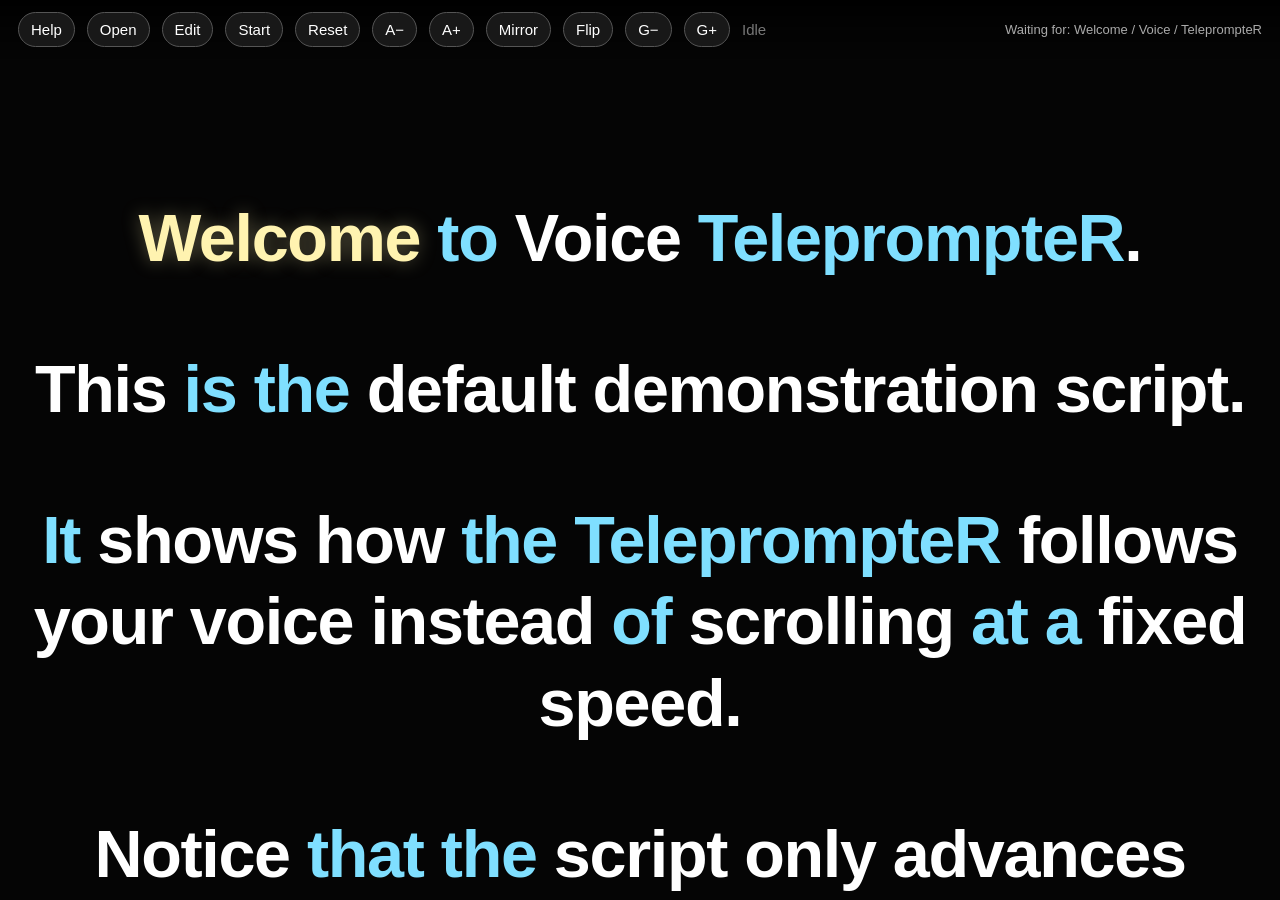
<file: index.html>
<!doctype html>
<html lang="en">
<head>
<meta charset="utf-8" />
<meta name="viewport" content="width=device-width, initial-scale=1" />
<title>Voice Teleprompter</title>
<script src="version.js"></script>
<link rel="stylesheet" href="styles.css" />
</head>
<body>
<div id="toolbar">
  <button id="helpBtn">Help</button>
  <button id="openBtn">Open</button>
  <input id="fileInput" type="file" accept=".txt,.md,text/plain,text/markdown" style="display:none" />
  <button id="editBtn">Edit</button>
  <button id="startBtn">Start</button>
  <button id="resetBtn">Reset</button>
  <button id="fontDownBtn">A−</button>
  <button id="fontUpBtn">A+</button>
  <button id="mirrorBtn">Mirror</button>
  <button id="flipBtn">Flip</button>
  <button id="eyeGapDownBtn">G−</button>
  <button id="eyeGapUpBtn">G+</button>
  <span id="status">Idle</span>
  <span id="debug">Waiting for: —</span>
</div>
<div id="stage"><div id="script"></div></div>
<div id="unsupported">This browser does not support the Web Speech API. Try Chrome. Keyboard controls still work.</div>
<div id="editorOverlay">
  <div id="editorPanel">
    <div id="editorBar">
      <strong>Edit</strong>
      <span class="spacer"></span>
      <button id="applyEditBtn">Apply</button>
      <button id="downloadScriptBtn">Download</button>
      <button id="closeEditBtn">Close</button>
    </div>
    <textarea id="scriptEditor" spellcheck="true"></textarea>
  </div>
</div>

<script src="app.js"></script>
</body>
</html>
</file>
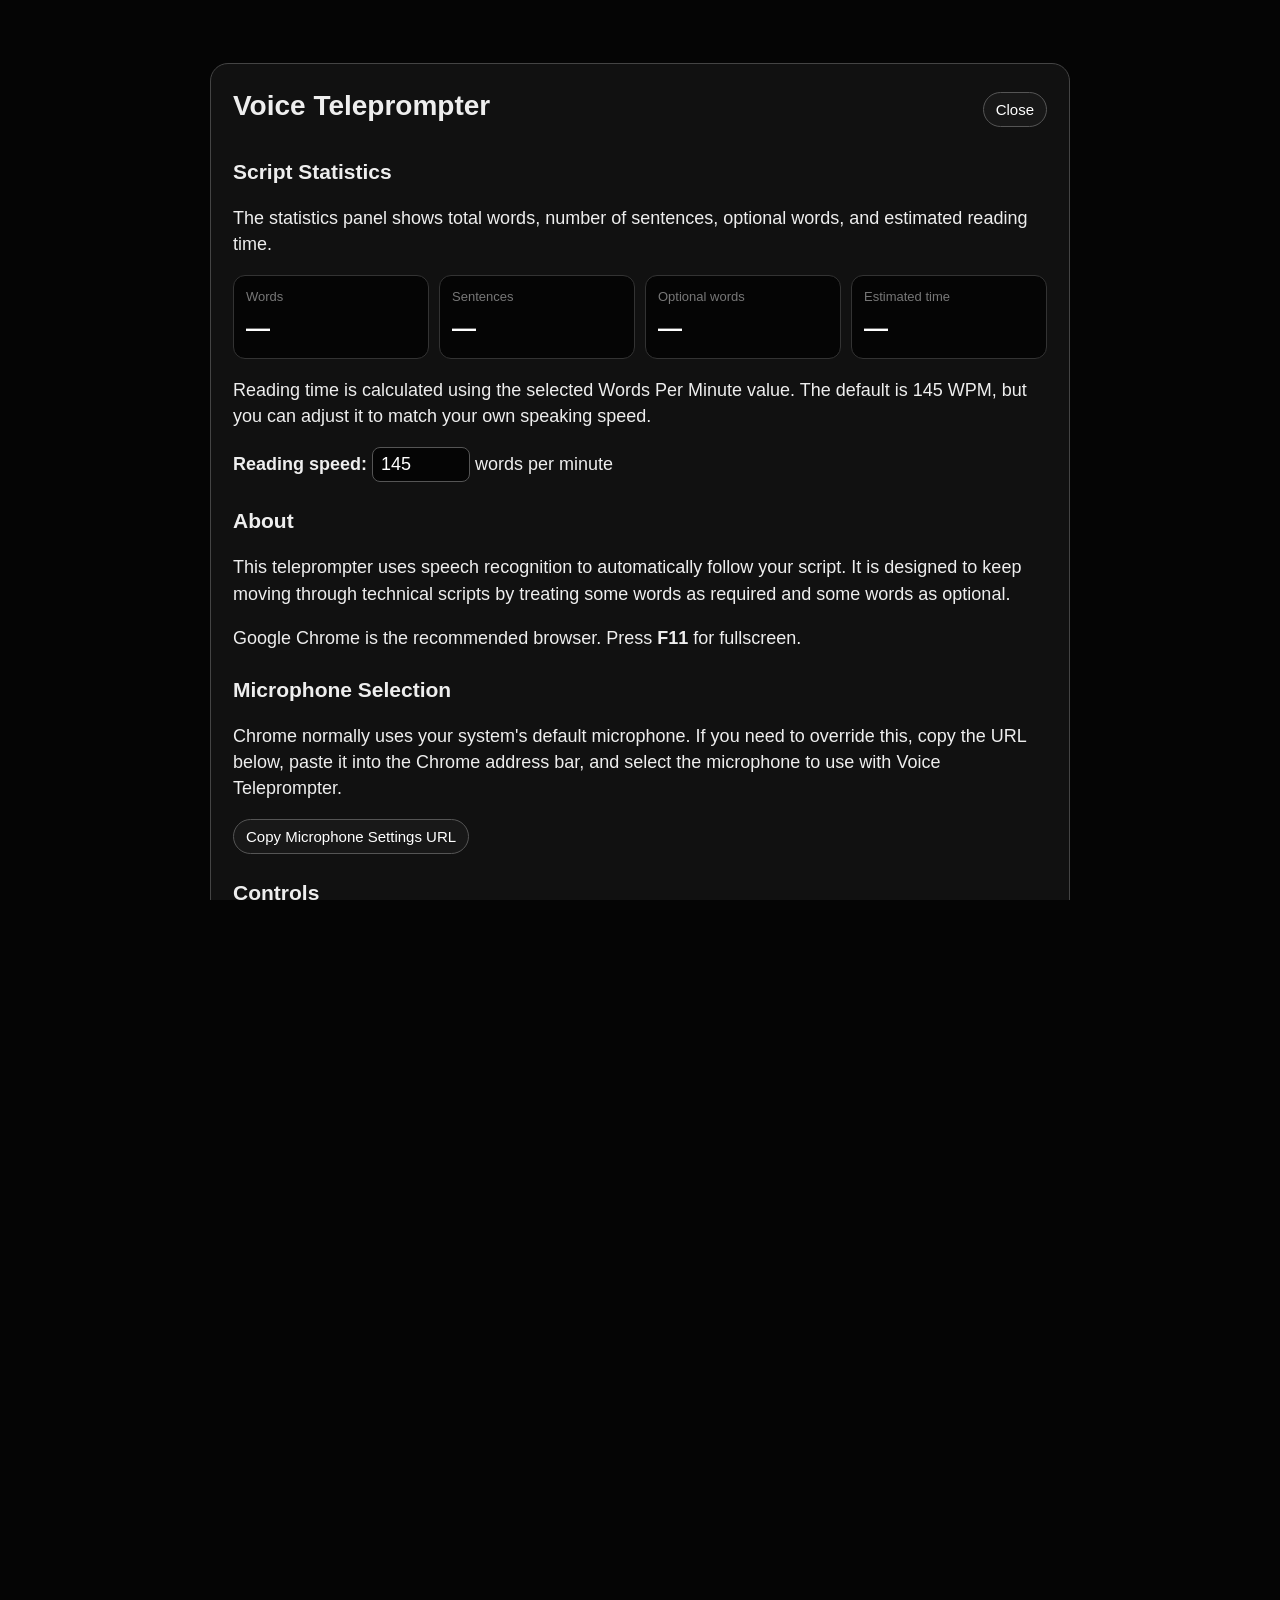
<file: help.html>
<!doctype html>
<html lang="en">
<head>
<meta charset="utf-8" />
<meta name="viewport" content="width=device-width, initial-scale=1" />
<title>Voice Teleprompter Help</title>
<script src="version.js"></script>
<link rel="stylesheet" href="styles.css" />
</head>
<body class="help-page">
<div id="helpPanel">
    <div class="helpTop">
      <div>
        <h2>Voice Teleprompter</h2>
      </div>
      <button id="closeHelpBtn">Close</button>
    </div>

    <h3>Script Statistics</h3>
    <p>
      The statistics panel shows total words, number of sentences, optional words,
      and estimated reading time.
    </p>

    <div id="statsGrid">
      <div class="statCard"><div class="statLabel">Words</div><div id="statWords" class="statValue">—</div></div>
      <div class="statCard"><div class="statLabel">Sentences</div><div id="statSentences" class="statValue">—</div></div>
      <div class="statCard"><div class="statLabel">Optional words</div><div id="statOptional" class="statValue">—</div></div>
      <div class="statCard"><div class="statLabel">Estimated time</div><div id="statTime" class="statValue">—</div></div>
    </div>

    <p>
      Reading time is calculated using the selected Words Per Minute value.
      The default is 145 WPM, but you can adjust it to match your own speaking speed.
    </p>

    <label for="wpmInput"><strong>Reading speed:</strong></label>
    <input id="wpmInput" type="number" min="60" max="300" step="5" value="145" />
    <span> words per minute</span>

    <h3>About</h3>

    <p>
      This teleprompter uses speech recognition to automatically follow your script.
      It is designed to keep moving through technical scripts by treating some words
      as required and some words as optional.
    </p>

    <p>
    Google Chrome is the recommended browser. Press <strong>F11</strong> for fullscreen.
    </p>

    <h3>Microphone Selection</h3>

    <p>
    Chrome normally uses your system's default microphone. If you need to override this, copy the URL below, paste it into the Chrome address bar, and select the microphone to use with Voice Teleprompter.
    </p>

    <button onclick="navigator.clipboard.writeText('chrome://settings/content/microphone')">
        Copy Microphone Settings URL
    </button>

    <h3>Controls</h3>
    <table class="helpTable">
      <tr><td>Open</td><td>Load a plain text script. The last loaded script text is remembered automatically in this browser.</td></tr>
      <tr><td>Edit</td><td>Open the built-in editor. Press Apply to update the teleprompter.</td></tr>
      <tr><td>Start / Stop</td><td>Start or stop speech recognition. When active, the teleprompter follows your speech automatically.</td></tr>
      <tr><td>Reset</td><td>Return to the beginning of the current script.</td></tr>
      <tr><td>A- / A+</td><td>Decrease or increase the teleprompter font size.</td></tr>
      <tr><td>Mirror / Unmirror</td><td>Mirror the script horizontally for use with beam-splitter teleprompter hardware.</td></tr>
      <tr><td>Flip / Unflip</td><td>Flip the script vertically for display setups where the screen image needs to be inverted.</td></tr>
      <tr><td>G− / G+</td><td>Decrease or increase the fixed horizontal Eye Contact gap. Each click changes the gap by half the default line height, and the selected size is remembered automatically.</td></tr>
      <tr><td>Download</td><td>Available in the editor. Saves the current script as a text file.</td></tr>
    </table>

    <h3>Eye Contact Gap</h3>
    <p>
      The Eye Contact gap is a fixed horizontal band in the reading area. It is
      intended for a webcam positioned in front of the screen, so the next lines
      of text appear just above the camera. This helps you read while looking
      closer to the lens.
    </p>
    <p>
      Use <strong>G−</strong> and <strong>G+</strong> to reduce or increase the gap height.
      The gap is shown as a dark grey band with subtle borders, and the chosen
      size is saved in this browser. Set the gap to zero steps to hide it.
    </p>

    <h3>Voice Commands</h3>
    <table class="helpTable">
      <tr><td>Hey reset</td><td>Reset to the beginning without stopping voice recognition.</td></tr>
    </table>

    <h3>Recognition Guide</h3>
    <div class="legendRow"><span class="legendSwatch legendRequired"></span><span><strong>White</strong> words are required. The recognizer normally expects to hear these words.</span></div>
    <div class="legendRow"><span class="legendSwatch legendOptional"></span><span><strong>Cyan</strong> words are optional. They may be skipped if the following required word is recognized.</span></div>
    <div class="legendRow"><span class="legendSwatch legendCurrent"></span><span><strong>Yellow</strong> shows the current word or reading position.</span></div>
    <div class="legendRow"><span class="legendSwatch legendRead"></span><span><strong>Grey</strong> words have already been read.</span></div>

    <h3>Why are some words cyan?</h3>
    <p>
      Some cyan words are filler words such as <b>a</b>, <b>an</b>, <b>the</b>,
      <b>of</b>, <b>to</b>, <b>in</b>, <b>with</b>, <b>and</b>, <b>so</b>,
      and <b>when</b>. These are optional because they do not help much with
      tracking your position and are usually not recognized individually.
    </p>

    <p>
      Other cyan words are technical words that may be difficult for speech recognition,
      such as acronyms, product names, identifiers, or CamelCase terms.
    </p>

    <h3>Making a word optional</h3>
    <p>
      If a white word is not being recognized reliably, edit the script so it matches
      one of these optional-word patterns:
    </p>

    <table class="helpTable">
      <tr><td>ALL CAPITALS</td><td>RSSI, BLE, GPIO</td></tr>
      <tr><td>Letters and numbers</td><td>EFR32, STM32, SiWx917</td></tr>
      <tr><td>CamelCase</td><td>OpenThread, BlueTooth</td></tr>
    </table>

    <h3>Making a word required</h3>
    <p>
      If a cyan word should be required, edit it so it no longer matches the optional-word rules.
    </p>

    <table class="helpTable">
      <tr><td>RSSI</td><td>rssi</td></tr>
      <tr><td>OpenThread</td><td>Open Thread</td></tr>
      <tr><td>BlueTooth</td><td>Bluetooth</td></tr>
    </table>

    <p>
      <b>Tip:</b> Only make a word optional if it consistently causes recognition problems.
      Leaving ordinary English words as required generally gives the most accurate tracking.
    </p>

    <hr>

    <h3>Developer</h3>

    <p>
    The button below clears all settings and locally stored scripts, allowing you to
    test the first-run experience.
    </p>

    <p>
    <button id="resetAppBtn">Reset Application Settings</button>
    </p>

    <p style="margin-top: 28px; text-align: center;">
      <button id="closeHelpBottomBtn" onclick="closeHelp()">Close</button>
    </p>
  </div>
<script>
function closeHelp() {
  if (history.length > 1) {
    history.back();
  } else {
    location.href = 'index.html';
  }
}
function valueOrDash(key) {
  return localStorage.getItem(key) || '—';
}
function loadHelpStats() {
  const words = document.getElementById('statWords');
  const sentences = document.getElementById('statSentences');
  const optional = document.getElementById('statOptional');
  const time = document.getElementById('statTime');
  const wpm = document.getElementById('wpmInput');
  if (words) words.textContent = valueOrDash('teleprompterStatWords');
  if (sentences) sentences.textContent = valueOrDash('teleprompterStatSentences');
  if (optional) optional.textContent = valueOrDash('teleprompterStatOptional');
  if (time) time.textContent = valueOrDash('teleprompterStatTime');
  if (wpm) wpm.value = localStorage.getItem('teleprompterWpm') || '145';
}
function updateHelpWpm() {
  const wpm = document.getElementById('wpmInput');
  if (!wpm) return;
  const value = Math.max(60, Math.min(300, parseInt(wpm.value || '145', 10)));
  wpm.value = String(value);
  localStorage.setItem('teleprompterWpm', String(value));
  const totalWords = parseInt(localStorage.getItem('teleprompterStatWords') || '0', 10);
  const totalSeconds = Math.max(1, Math.round((totalWords / value) * 60));
  const minutes = Math.floor(totalSeconds / 60);
  const seconds = totalSeconds % 60;
  const text = minutes <= 0 ? seconds + 's' : minutes + 'm ' + String(seconds).padStart(2, '0') + 's';
  localStorage.setItem('teleprompterStatTime', text);
  const statTime = document.getElementById('statTime');
  if (statTime) statTime.textContent = text;
}
function resetApplicationSettings() {
  if (!confirm('This will delete the saved script, font size and reading speed.\n\nContinue?')) return;
  localStorage.removeItem('teleprompterScriptText');
  localStorage.removeItem('teleprompterFontPx');
  localStorage.removeItem('teleprompterWpm');
  localStorage.removeItem('teleprompterMirror');
  localStorage.removeItem('teleprompterFlip');
  localStorage.removeItem('teleprompterEyeContact');
  localStorage.removeItem('teleprompterEyeContactGapSteps');
  localStorage.removeItem('teleprompterStatWords');
  localStorage.removeItem('teleprompterStatSentences');
  localStorage.removeItem('teleprompterStatOptional');
  localStorage.removeItem('teleprompterStatTime');
  location.href = 'index.html';
}
document.getElementById('closeHelpBtn')?.addEventListener('click', closeHelp);
document.getElementById('closeHelpBottomBtn')?.addEventListener('click', closeHelp);
document.getElementById('wpmInput')?.addEventListener('change', updateHelpWpm);
document.getElementById('resetAppBtn')?.addEventListener('click', resetApplicationSettings);
loadHelpStats();
</script>
</body>
</html>
</file>
<file: styles.css>
:root {
    --bg: #050505;
    --unread: #ffffff;
    --read: #9a9a9a;
    --current: #fff3b0;
    --ui: #cfcfcf;
    --muted: #777;
    --optional: #7fdfff;
  }
  html, body {
    margin: 0;
    padding: 0;
    background: var(--bg);
    color: var(--unread);
    font-family: Arial, Helvetica, sans-serif;
    height: 100%;
    overflow: hidden;
  }
  #toolbar {
    position: fixed;
    top: 0;
    left: 0;
    right: 0;
    z-index: 10;
    display: flex;
    gap: 12px;
    align-items: center;
    padding: 12px 18px;
    background: linear-gradient(to bottom, rgba(0,0,0,.92), rgba(0,0,0,.35), rgba(0,0,0,0));
    color: var(--ui);
    font-size: 15px;
    opacity: 1;
    transform: translateY(0);
    transition: opacity .35s ease, transform .35s ease;
  }
  #toolbar.toolbar-hidden {
    opacity: 0;
    transform: translateY(-18px);
    pointer-events: none;
  }
  button {
    font-size: 15px;
    padding: 8px 12px;
    border-radius: 999px;
    border: 1px solid #555;
    background: #181818;
    color: #fff;
    cursor: pointer;
  }
  button:hover { background: #242424; }
  #status { color: var(--muted); }
  #debug {
    margin-left: auto;
    color: #aaa;
    font-size: 13px;
    max-width: 45vw;
    overflow: hidden;
    text-overflow: ellipsis;
    white-space: nowrap;
  }
  #stage {
    height: 100vh;
    overflow-y: auto;
    scroll-behavior: smooth;
    padding: 22vh clamp(6px, 2vw, 28px) 45vh;
    box-sizing: border-box;
  }
  #script {
    width: 100%;
    max-width: none;
    margin: 0 auto;
    text-align: center;
    font-weight: 600;
    font-size: var(--prompt-font-size, clamp(40px, 5.2vw, 78px));
    line-height: 1.22;
    letter-spacing: -0.02em;
  }
  .sentence {
    display: block;
    margin: 0 0 1.05em 0;
  }
  .word {
    color: var(--unread);
    transition: color 180ms linear, opacity 180ms linear, text-shadow 180ms linear;
    display: inline-block;
  }
  .word.optional { color: var(--optional); }
  .word.read { color: var(--read); opacity: .72; }
  .word.optional.read { color: var(--read); opacity: .72; }
  .word.current {
    color: var(--current);
    text-shadow: 0 0 18px rgba(255, 243, 176, .34);
  }
  .punct { display: inline; }
  .punct.read { color: var(--read); opacity: .72; }

  #appTitle {
    font-weight: 700;
    color: #fff;
    white-space: nowrap;
  }
  #appVersion {
    color: var(--muted);
    font-size: 13px;
    white-space: nowrap;
  }
  #helpOverlay {
    display: none;
    position: fixed;
    inset: 0;
    z-index: 60;
    background: rgba(0,0,0,.78);
    padding: 7vh 5vw;
    box-sizing: border-box;
  }
  #helpPanel {
    max-width: 860px;
    margin: 0 auto;
    max-height: 86vh;
    overflow-y: auto;
    background: #111;
    border: 1px solid #444;
    border-radius: 18px;
    padding: 22px;
    box-sizing: border-box;
    color: #eee;
    font-size: 18px;
    line-height: 1.45;
  }
  #helpPanel h2 {
    margin: 0 0 6px 0;
    font-size: 28px;
  }
  #helpPanel h3 {
    margin: 24px 0 8px 0;
    font-size: 21px;
  }
  #helpPanel .helpTop {
    display: flex;
    gap: 12px;
    align-items: center;
    justify-content: space-between;
    margin-bottom: 14px;
  }
  #helpPanel .versionText {
    color: var(--muted);
    font-size: 14px;
  }
  .legendRow {
    display: flex;
    align-items: center;
    gap: 12px;
    margin: 8px 0;
  }
  .legendSwatch {
    width: 22px;
    height: 22px;
    border-radius: 6px;
    border: 1px solid #555;
    flex: 0 0 auto;
  }
  .legendRequired { background: var(--unread); }
  .legendOptional { background: var(--optional); }
  .legendCurrent { background: var(--current); }
  .legendRead { background: var(--read); opacity: .72; }
  #statsGrid {
    display: grid;
    grid-template-columns: repeat(auto-fit, minmax(160px, 1fr));
    gap: 10px;
    margin: 12px 0 18px;
  }
  .statCard {
    background: #050505;
    border: 1px solid #333;
    border-radius: 12px;
    padding: 12px;
  }
  .statLabel {
    color: var(--muted);
    font-size: 13px;
    margin-bottom: 4px;
  }
  .statValue {
    color: #fff;
    font-size: 24px;
    font-weight: 700;
  }
  #wpmInput {
    width: 80px;
    font-size: 18px;
    padding: 6px 8px;
    border-radius: 8px;
    border: 1px solid #555;
    background: #050505;
    color: #fff;
  }


  .helpTable {
    width: 100%;
    border-collapse: collapse;
    margin-top: 10px;
  }
  .helpTable td {
    padding: 8px 12px;
    vertical-align: top;
  }
  .helpTable td:first-child {
    width: 180px;
    white-space: nowrap;
    font-weight: bold;
  }
  .helpTable tr:nth-child(even) {
    background: #181818;
  }
  #helpPanel code {
    background: #050505;
    border: 1px solid #333;
    border-radius: 6px;
    padding: 2px 6px;
    color: #fff;
  }

  #unsupported {
    display: none;
    position: fixed;
    inset: 0;
    background: #111;
    color: #fff;
    padding: 20vh 10vw;
    font-size: 28px;
    line-height: 1.35;
    z-index: 99;
  }
  #editorOverlay {
    display: none;
    position: fixed;
    inset: 0;
    z-index: 50;
    background: rgba(0,0,0,.78);
    padding: 7vh 5vw;
    box-sizing: border-box;
  }
  #editorPanel {
    height: 86vh;
    display: flex;
    flex-direction: column;
    gap: 12px;
    background: #111;
    border: 1px solid #444;
    border-radius: 18px;
    padding: 18px;
    box-sizing: border-box;
  }
  #editorBar {
    display: flex;
    gap: 12px;
    align-items: center;
    color: var(--ui);
    font-size: 16px;
  }
  #editorBar .spacer { flex: 1; }
  #scriptEditor {
    flex: 1;
    width: 100%;
    box-sizing: border-box;
    resize: none;
    border-radius: 12px;
    border: 1px solid #555;
    background: #050505;
    color: #fff;
    font-family: Arial, Helvetica, sans-serif;
    font-size: 22px;
    line-height: 1.35;
    padding: 16px;
    outline: none;
  }
  #scriptEditor:focus { border-color: #888; }
  #script {
    transform-origin: center;
  }

  .eyeContactGap {
    display: block;
    height: 0;
    width: 100%;
    box-sizing: border-box;
    background: #202020;
    border-top: 1px solid #353535;
    border-bottom: 1px solid #353535;
  }


body.help-page {
  overflow: auto;
  min-height: 100%;
  padding: 7vh 5vw;
  box-sizing: border-box;
}

body.help-page #helpPanel {
  max-height: none;
}
</file>
